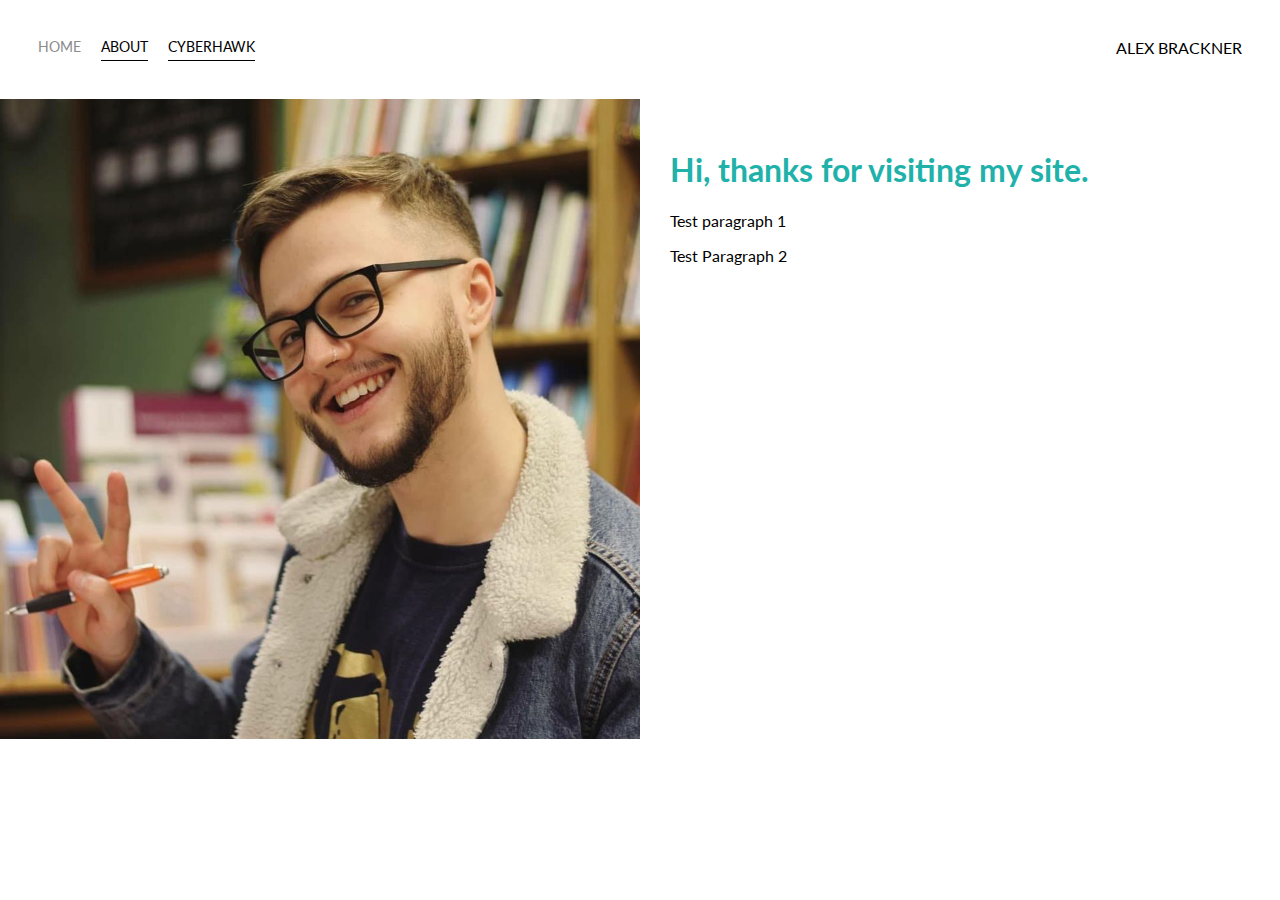
<file: about.html>
<!DOCTYPE html>
<html lang='en'>

<head>
  <meta charset='UTF-8'>
  <title>Portfolio Homepage</title>
  <link href="https://fonts.googleapis.com/css?family=Lato" rel="stylesheet">
  <link rel="stylesheet" href="styles.css">
</head>

<body>
  <div class="container">
    <div class="nav-wrapper">
      <div class="left-side">
        <div class="nav-link-wrapper">
          <a href="/">Home</a>
        </div>

        <div class="nav-link-wrapper active-nav-link">
          <a href="about">About</a>
        </div>

        <div class="nav-link-wrapper active-nav-link">
          <a href="cyberhawk">Cyberhawk</a>
        </div>
      </div>

      <div class="right-side">
        <div class="brand">
          ALEX BRACKNER
        </div>
      </div>
    </div>

    <div class="content-wrapper">
      <div class="two-column-wrapper">
        <div class="profile-image-wrapper">
          <img src="images/profile.jpg" alt="">
        </div>

        <div class="profile-content-wrapper">
          <h1>Hi, thanks for visiting my site.</h1>
          <p>
            Test paragraph 1
          </p>

          <p>
            Test Paragraph 2
          </p>
        </div>
      </div>
    </div>
  </div>

</body>

</html>
</file>
<file: styles.css>
body {
  font-family: "Lato", sans-serif;
  margin: 0px;
}

.container {
  display: grid;
  grid-template-columns: 1fr;
}

.nav-wrapper {
  display: flex;
  justify-content: space-between;
  padding: 38px;
}

.left-side {
  display: flex;
}

.nav-wrapper > .left-side > div {
  margin-right: 20px;
  text-transform: uppercase;
  font-size: 0.9rem;
}

.nav-link-wrapper {
  height: 22px;
  border-bottom: 1px solid transparent;
  transition: border-bottom 0.5s;
}

.active-nav-link {
  border-bottom: 1px solid black;
}

.active-nav-link a {
  color: black !important;
}

.nav-link-wrapper a {
  color: #8a8a8a;
  text-decoration: none;
  transition: color 0.5s;
}

.nav-link-wrapper:hover {
  border-bottom: 1px solid black;
}

.nav-link-wrapper a:hover {
  color: black;
}

.portfolio-items-wrapper {
  display: grid;
  grid-template-columns: 1fr 1fr 1fr;
}

.portfolio-item-wrapper {
  position: relative;
}

.portfolio-img-background {
  background-size: cover;
  background-position: center;
  background-repeat: no-repeat;
  height: 350px;
  width: 100%;
}

.img-text-wrapper {
  position: absolute;
  top: 0;
  display: flex;
  flex-direction: column;
  justify-content: center;
  align-items: center;
  height: 100%;
  text-align: center;
  padding-left: 100px;
  padding-right: 100px;
}

.img-text-wrapper .subtitle {
  transition: 1s;
  font-weight: 600;
  color: transparent;
}

.image-blur {
  transition: 1s;
  filter: brightness(10%);
}

.img-text-wrapper:hover .subtitle {
  color: lightseagreen;
  font-weight: 600;
}

.logo-wrapper img {
  width: 50%;
  margin-bottom: 20px;
}

.two-column-wrapper {
  display: grid;
  grid-template-columns: 1fr 1fr;
}

.profile-image-wrapper img {
  width: 100%;
}

.profile-content-wrapper {
  padding: 30px;
}

.profile-content-wrapper h1 {
  color: lightseagreen;
}
</file>
